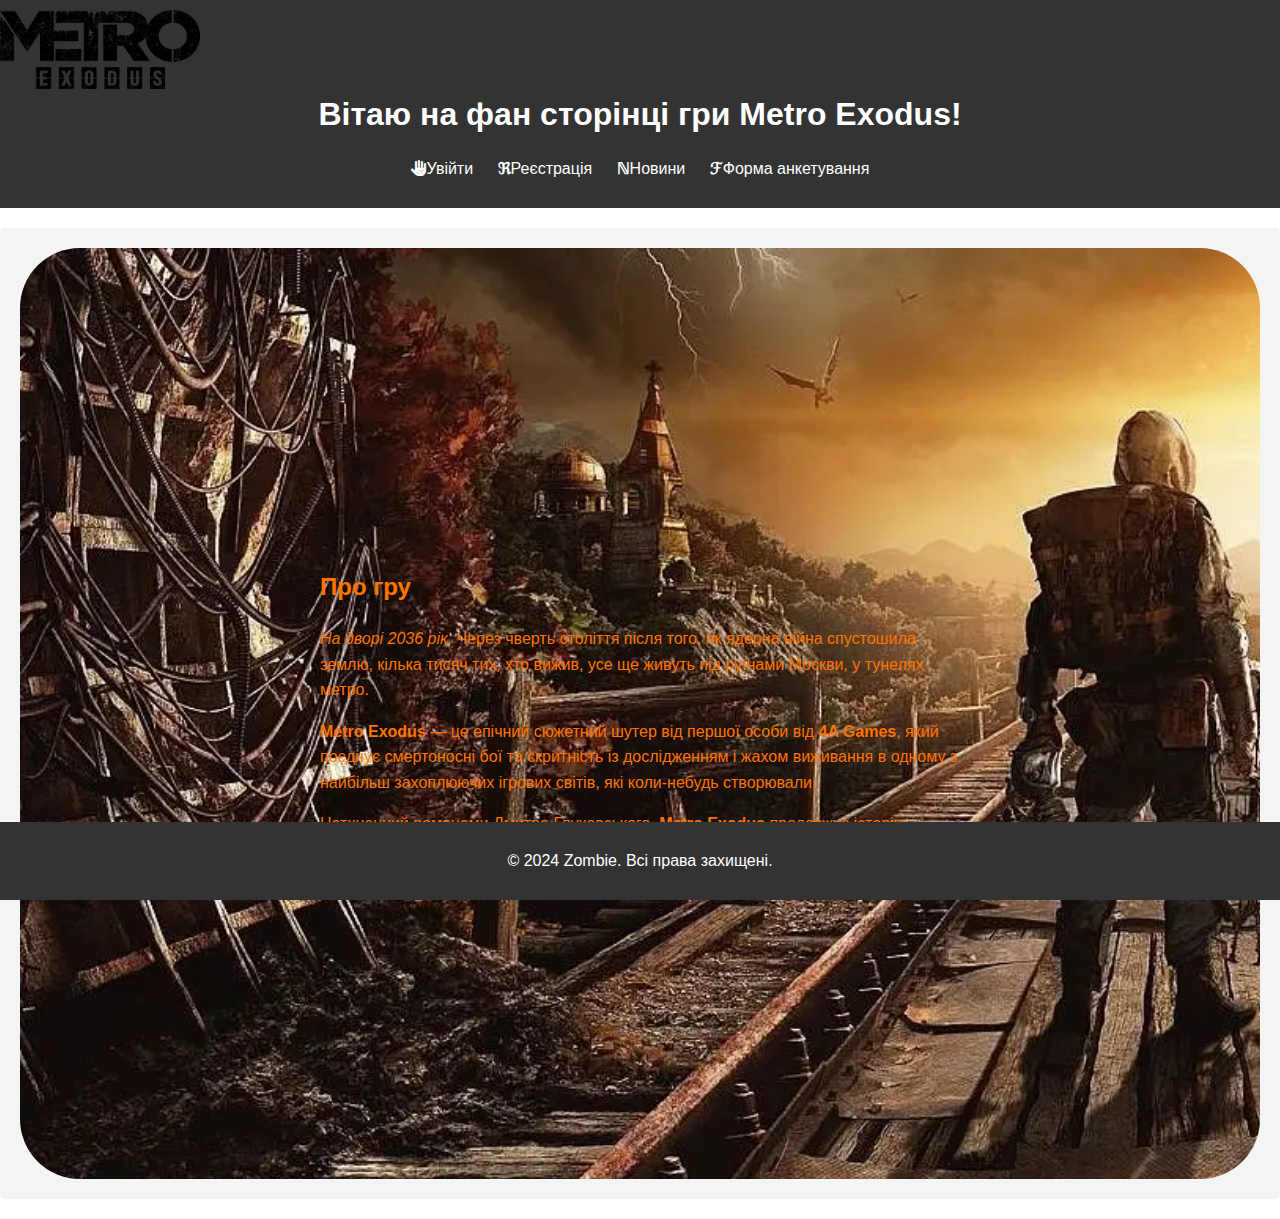
<file: index.html>
<!DOCTYPE html>
<html lang="uk">
<head>
    <meta charset="UTF-8">
    <meta name="viewport" content="width=device-width, initial-scale=1.0">
    <title>Головна сторінка</title>
    <link rel="stylesheet" href="css/golovna-styles.css">
	<link rel="icon" href="img/logo.png" type="image/png">
	<link rel="stylesheet" href="https://cdnjs.cloudflare.com/ajax/libs/font-awesome/6.0.0-beta3/css/all.min.css">
	<style>
        .text-with-image-bg {
            background-image: url('img/1.png');   /* URL до зображення */
            background-size: 1700px;     		  /* Розтягування зображення */
			color: #FF7400;
            padding: 300px;
            border-radius: 60px;
        }
    </style>
</head>
<body>
    <!-- Шапка сайту -->
    <header>
	 <div style="display: flex; align-items: center;">
            <img src="img/logo.png" alt="Логотип сайту" style="width: 200px; height: auto; margin-right: 20px;">
			</div>
            <h1>Вітаю на фан сторінці гри Metro Exodus!</h1>
        <nav>
            <ul>
                <li><i class="fas">&#xf461;</i><a href="Exit.html">Увійти</a></li>
                <li><i class="fas">&#8476;</i><a href="registration.html">Реєстрація</a></li>
                <li><i class="fas">&#8469;</i><a href="News.html">Новини</a></li>
				<li><i class="fas">&#8497;</i><a href="poll.html">Форма aнкетування</a></li>
            </ul>
        </nav>
    </header>

    <!-- Секція "Про мене" -->
    <section id="about">
	    <div class="text-with-image-bg">
        <h2>Про гру</h2>
	<p><i>На дворі 2036 рік.</i> Через чверть століття після того, як ядерна війна спустошила землю, кілька тисяч тих, хто вижив, усе ще живуть під руїнами Москви, у тунелях метро.</p>
	
	<p><b>Metro Exodus</b> — це епічний сюжетний шутер від першої особи від <b>4A Games</b>, який поєднує смертоносні бої та скритність із дослідженням і жахом виживання в одному з найбільш захоплюючих ігрових світів, які коли-небудь створювали.</p>

	<p>Натхненний романами Дмитра Глуховського, <b>Metro Exodus</b> продовжує історію Артема в найбільшій пригоді Metro.</p>
	</div></section>

    <!-- Підвал сайту -->
    <footer>
        <p>&copy; 2024 Zombie. Всі права захищені.</p>
    </footer>
</body>
</html>
</file>
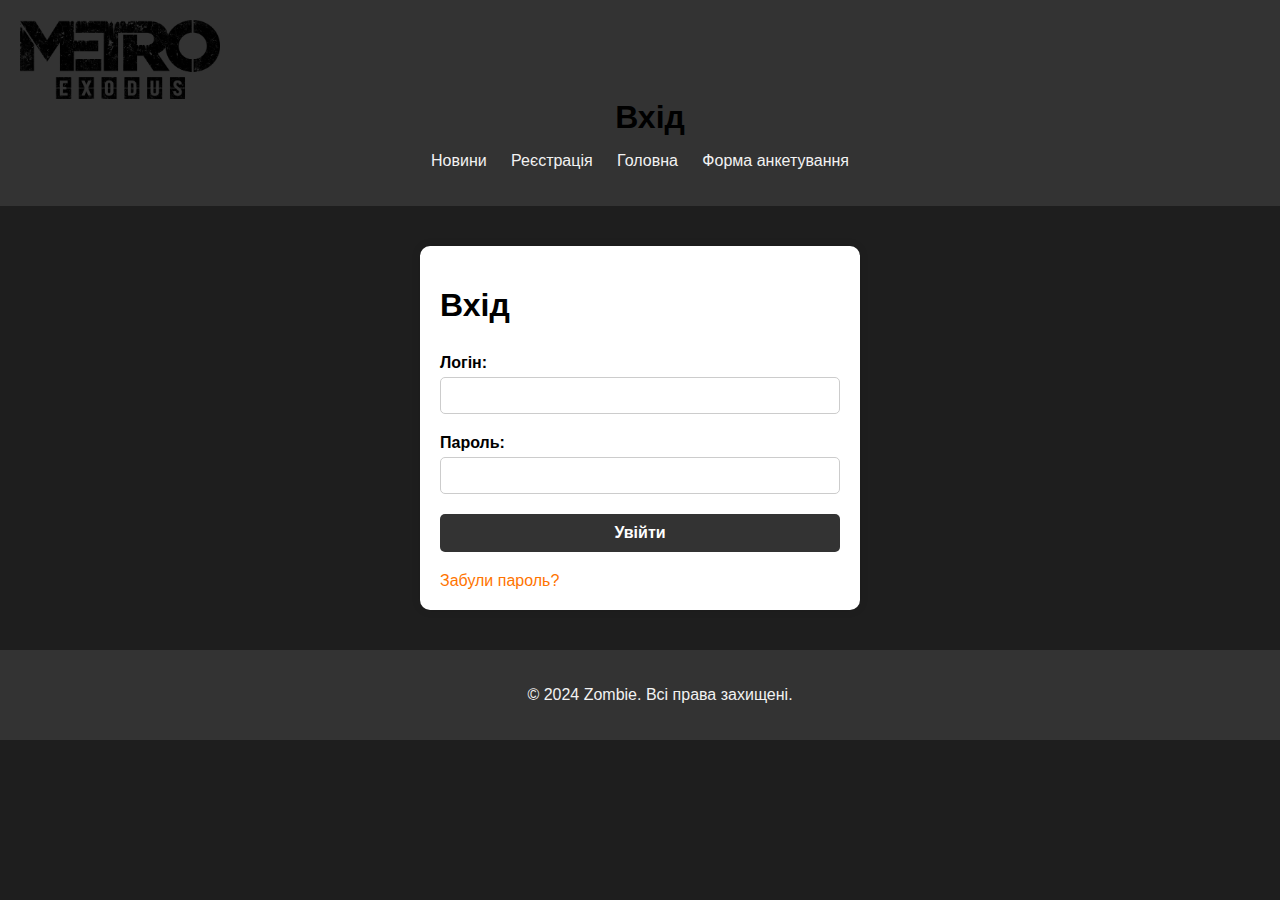
<file: Exit.html>
<!DOCTYPE html>
<html lang="uk">
<head>
    <meta charset="UTF-8">
    <meta name="viewport" content="width=device-width, initial-scale=1.0">
    <title>Вхід</title>
    <link rel="stylesheet" href="css/Exit-styles.css">
	<link rel="icon" href="img/logo.png" type="image/png">
</head>
<body>
  <!-- Шапка сайту -->
    <header>
	 <div style="display: flex; align-items: center;">
            <img src="img/logo.png" alt="Логотип сайту" style="width: 200px; height: auto; margin-right: 20px;">
			</div>
            <h1>Вхід</h1>
        <nav>
            <ul>
                <li><a href="News.html">Новини</a></li>
                <li><a href="registration.html">Реєстрація</a></li>
                <li><a href="index.html">Головна</a></li>
				<li><a href="poll.html">Форма aнкетування</a></li>
            </ul>
        </nav>
    </header>
	
	    <section class="form-section">
        <form action="#" method="post" class="survey-form">

        <h1>Вхід</h1>
            <!-- Поле логін -->
            <div class="form-group">
                <label for="login">Логін:</label>
                <input type="text" id="login" name="login" required>
            </div>

            <!-- Поле пароль -->
            <div class="form-group">
                <label for="password">Пароль:</label>
                <input type="password" id="password" name="password" required>
            </div>

            <!-- Кнопка входу -->
            <div class="form-group">
                <button type="submit">Увійти</button>
            </div>

            <!-- Забули пароль -->
            <div class="forgot-password">
                <a href="#">Забули пароль?</a>
            </div>
        </form>
	</section>
	
	    <!-- Підвал сайту -->
    <footer>
        <p>&copy; 2024 Zombie. Всі права захищені.</p>
    </footer>
</body>
</html>
</file>
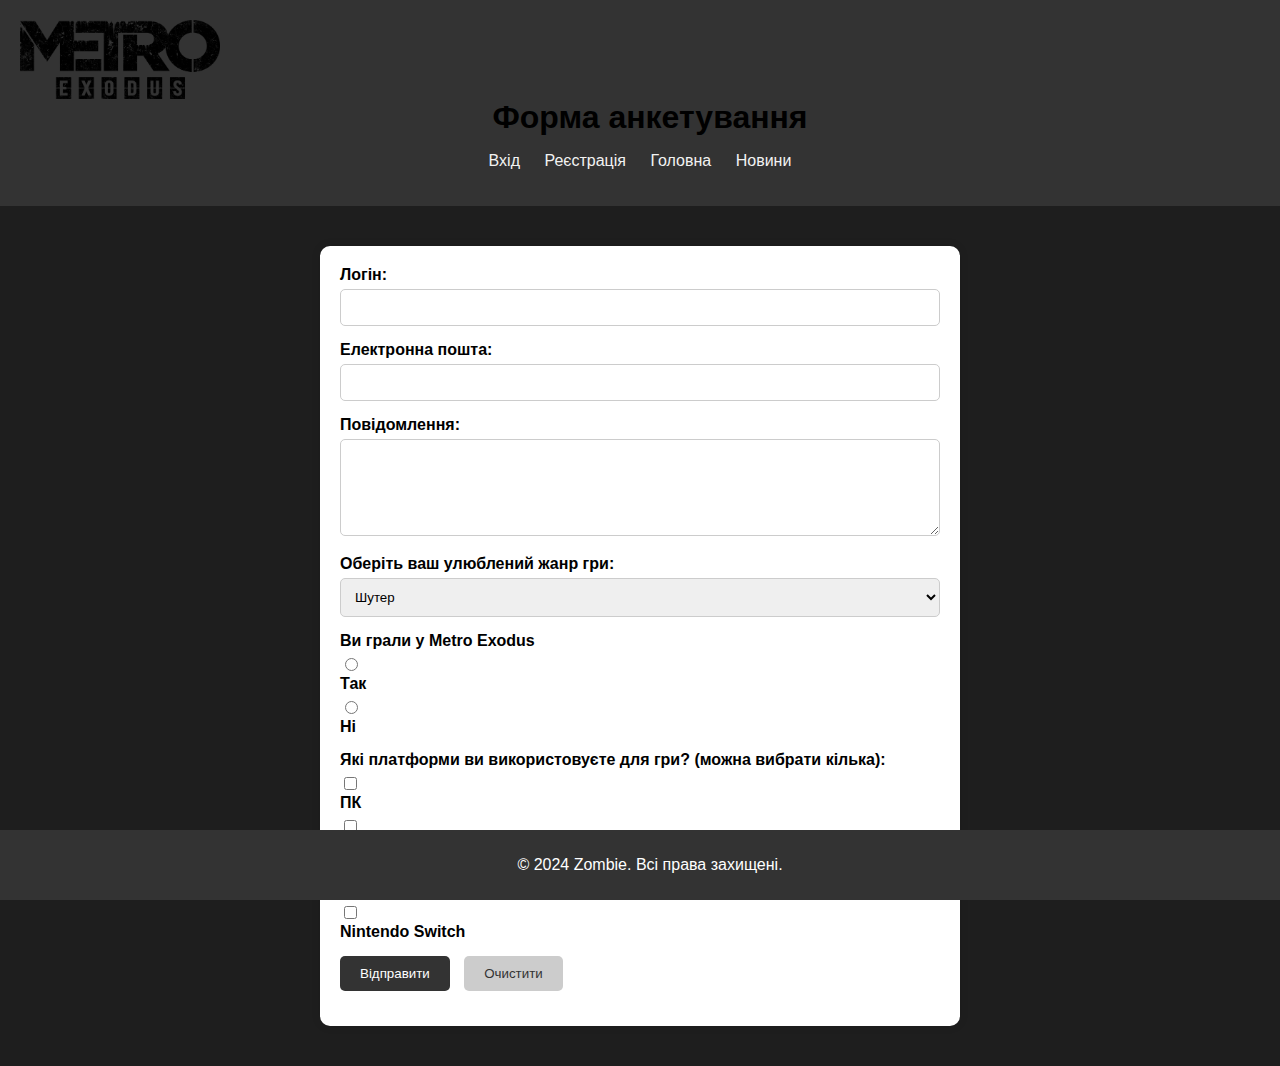
<file: poll.html>
<!DOCTYPE html>
<html lang="uk">
<head>
    <meta charset="UTF-8">
    <meta name="viewport" content="width=device-width, initial-scale=1.0">
    <title>Форма анкетування</title>
    <link rel="stylesheet" href="css/poll-styles.css">
	<link rel="icon" href="img/logo.png" type="image/png">
</head>
<body>
 <!-- Шапка сайту -->
    <header>
	 <div style="display: flex; align-items: center;">
            <img src="img/logo.png" alt="Логотип сайту" style="width: 200px; height: auto; margin-right: 20px;">
			</div>
            <h1>Форма aнкетування</h1>
        <nav>
            <ul>
                <li><a href="Exit.html">Вхід</a></li>
                <li><a href="registration.html">Реєстрація</a></li>
                <li><a href="index.html">Головна</a></li>
				<li><a href="News.html">Новини</a></li>
            </ul>
        </nav>
    </header>

    <section class="form-section">
        <form action="#" method="post" class="survey-form">
            <!-- Поле логін -->
            <div class="form-group">
                <label for="login">Логін:</label>
                <input type="text" id="login" name="login" required>
            </div>

            <!-- Поле електронної пошти -->
            <div class="form-group">
                <label for="email">Електронна пошта:</label>
                <input type="email" id="email" name="email" required>
            </div>

            <!-- Поле розширеного текстового повідомлення -->
            <div class="form-group">
                <label for="message">Повідомлення:</label>
                <textarea id="message" name="message" rows="5" required></textarea>
            </div>

            <!-- Поля з випадним списком -->
            <div class="form-group">
                <label for="dropdown">Оберіть ваш улюблений жанр гри:</label>
                <select id="dropdown" name="genre" required>
                    <option value="shooter">Шутер</option>
                    <option value="rpg">РПГ</option>
                    <option value="strategy">Стратегія</option>
                    <option value="adventure">Пригоди</option>
                </select>
            </div>

            <!-- Група перемикачів -->
            <div class="form-group">
                <label>Ви грали у Metro Exodus</label>
                <div>
                    <input type="radio" id="yes" name="played" value="yes">
                    <label for="yes">Так</label>
                </div>
                <div>
                    <input type="radio" id="no" name="played" value="no">
                    <label for="no">Ні</label>
                </div>
            </div>

            <!-- Група прапорців -->
            <div class="form-group">
                <label>Які платформи ви використовуєте для гри? (можна вибрати кілька):</label>
                <div>
                    <input type="checkbox" id="pc" name="platform" value="PC">
                    <label for="pc">ПК</label>
                </div>
                <div>
                    <input type="checkbox" id="xbox" name="platform" value="Xbox">
                    <label for="xbox">Xbox</label>
                </div>
                <div>
                    <input type="checkbox" id="playstation" name="platform" value="PlayStation">
                    <label for="playstation">PlayStation</label>
                </div>
                <div>
                    <input type="checkbox" id="switch" name="platform" value="Switch">
                    <label for="switch">Nintendo Switch</label>
                </div>
            </div>

            <!-- Кнопки відправки та очищення -->
            <div class="form-group">
                <button type="submit">Відправити</button>
                <button type="reset">Очистити</button>
            </div>
        </form>
    </section>

    <footer>
        <p>&copy; 2024 Zombie. Всі права захищені.</p>
    </footer>
</body>
</html>
</file>
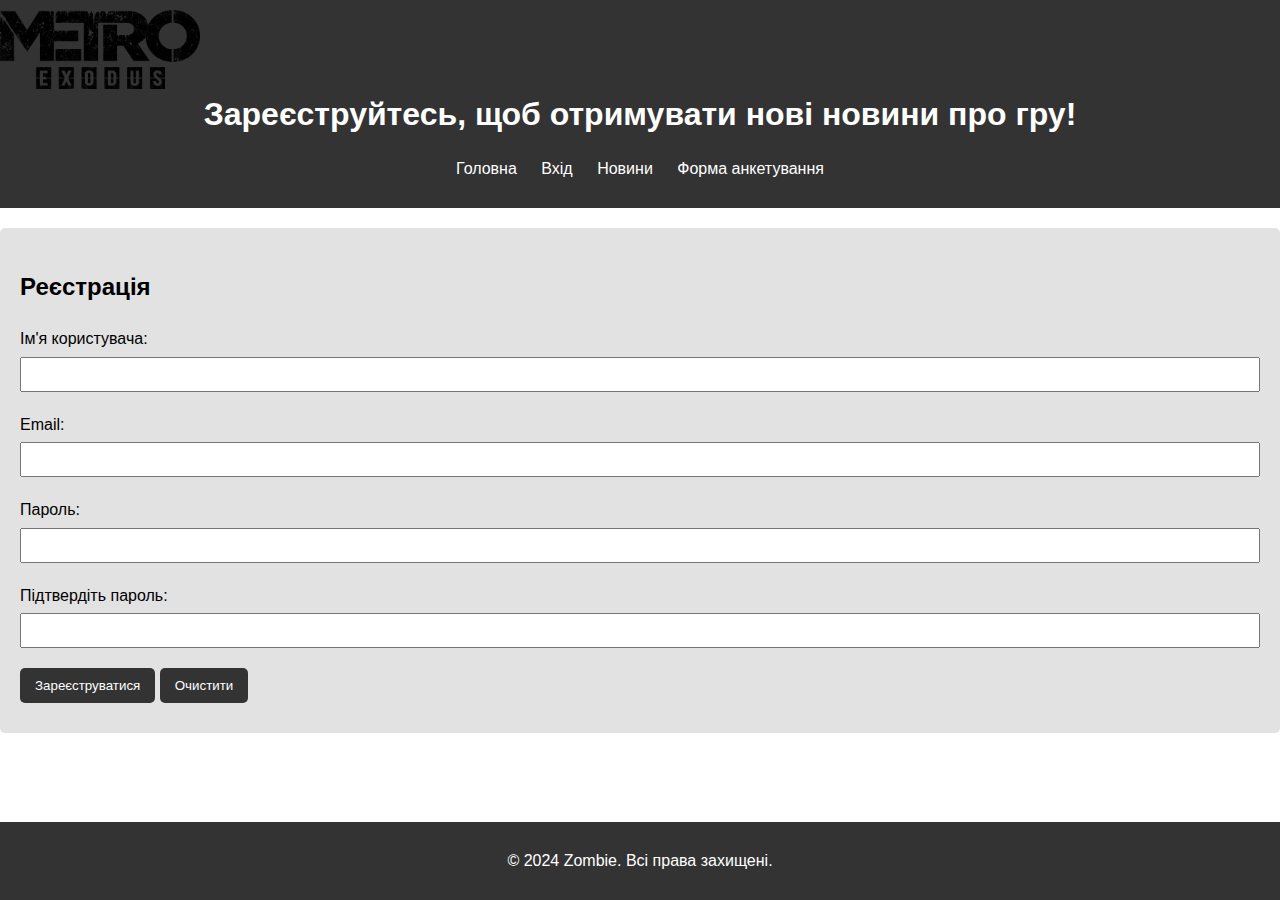
<file: registration.html>
<!DOCTYPE html>
<html lang="uk">
<head>
    <meta charset="UTF-8">
    <meta name="viewport" content="width=device-width, initial-scale=1.0">
    <title>Реєстрація</title>
    <link rel="stylesheet" href="css/registration-styles.css">
	<link rel="icon" href="img/logo.png" type="image/png">
</head>
<body>
 <!-- Шапка сайту -->
    <header>
	<div style="display: flex; align-items: center;">
            <img src="img/logo.png" alt="Логотип сайту" style="width: 200px; height: auto; margin-right: 20px;">
			</div>
        <h1>Зареєструйтесь, щоб отримувати нові новини про гру!</h1>
        <nav>
            <ul>
                <li><a href="index.html">Головна</a></li>
                <li><a href="Exit.html">Вхід</a></li>
                <li><a href="News.html">Новини</a></li>
				<li><a href="poll.html">Форма aнкетування</a></li>
            </ul>
        </nav>
    </header>
	
<!-- Секція "Реєстрація" -->
    <section id="registration">
        <h2>Реєстрація</h2>
        <form method="post">
            <p>
                <label for="username">Ім'я користувача:</label>
                <input type="text" name="username" id="username" required>
            </p>
            <p>
                <label for="email">Email:</label>
                <input type="email" name="email" id="email" required>
            </p>
            <p>
                <label for="password">Пароль:</label>
                <input type="password" name="password" id="password" required>
            </p>
            <p>
                <label for="confirm_password">Підтвердіть пароль:</label>
                <input type="password" name="confirm_password" id="confirm_password" required>
            </p>
            <p>
                <button type="submit">Зареєструватися</button>
				<button type="reset">Очистити</button>
            </p>
        </form>
    </section>
	    <!-- Підвал сайту -->
    <footer>
        <p>&copy; 2024 Zombie. Всі права захищені.</p>
    </footer>
	</body>
</html>
</file>
<file: css/golovna-styles.css>
/* Основні стилі */
body {
    font-family: Arial, sans-serif;
    margin: 0;
    padding: 0;
    line-height: 1.6;
}

header {
    background: #333;
    color: #fff;
    padding: 10px 0;
    text-align: center;
}

header h1 {
    margin: 0;
    font-size: 2em;
}

nav ul {
    list-style: none;
    padding: 0;
}

nav ul li {
    display: inline;
    margin: 0 10px;
}

nav ul li a {
    color: #fff;
    text-decoration: none;
}

section {
    padding: 20px;
    margin: 20px 0;
}


#registration {
    background: #e2e2e2;
    padding: 20px;
    border-radius: 5px;
}

#news article {
    margin-bottom: 20px;
}

#news h3 {
    margin: 0;
}

footer {
    text-align: center;
    padding: 10px 0;
    background: #333;
    color: #fff;
    position: fixed;
    width: 100%;
    bottom: 0;
}

form p {
    margin: 10px 0;
}

form label {
    display: block;
    margin-bottom: 5px;
}

form input[type="text"],
form input[type="email"],
form input[type="password"] {
    width: 100%;
    padding: 8px;
    box-sizing: border-box;
    margin-bottom: 10px;
}

form button {
    padding: 10px 15px;
    background-color: #333;
    color: #fff;
    border: none;
    border-radius: 5px;
    cursor: pointer;
}

form button:hover {
    background-color: #555;
}

#about {
    background: #f4f4f4;
    padding: 20px;
    border-radius: 5px;
}
</file>
<file: css/Exit-styles.css>
/* Основні стилі */
body {
    font-family: Arial, sans-serif;
    margin: 0;
    padding: 0;
    background-color: #1e1e1e;

}

header {
    background-color: #333;
    padding: 20px;
    text-align: center;
}

.header-container {
    display: flex;
    align-items: center;
    justify-content: center;
    margin-bottom: 10px;
}

header h1 {
    margin: 0;
    font-size: 2em;
    margin-left: 20px;
}


.logo {
    width: 80px;
    height: auto;
}

nav ul {
    list-style-type: none;
    padding: 0;
}

nav ul li {
    display: inline;
    margin: 0 10px;
}

nav ul li a {
    text-decoration: none;
    color: #f2f2f2;
}

nav ul li a:hover {
    color: #ff7400;
}

h1 {
    margin-bottom: 30px;
    font-size: 2em;
}

.form-section {
    max-width: 400px;
    margin: 40px auto;
    background-color: #fff;
    padding: 20px;
    border-radius: 10px;
    box-shadow: 0 0 10px rgba(0, 0, 0, 0.1);
}

.form-group {
    margin-bottom: 20px;
    text-align: left;
}

.form-group label {
    display: block;
    margin-bottom: 5px;
    font-weight: bold;
}

.form-group input[type="text"],
.form-group input[type="password"] {
    width: 100%;
    padding: 10px;
    border: 1px solid #ccc;
    border-radius: 5px;
    box-sizing: border-box;
}

.form-group button {
    width: 100%;
    padding: 10px;
    background-color: #333;
    color: #fff;
    border: none;
    border-radius: 5px;
    cursor: pointer;
    font-size: 1em;
    font-weight: bold;
}

.form-group button:hover {
    background-color: #ff7400;
}

.forgot-password {
    margin-top: 10px;
}

.forgot-password a {
    text-decoration: none;
    color: #ff7400;
}

.forgot-password a:hover {
    text-decoration: underline;
}

/* Підвал */
footer {
    background-color: #333;
    padding: 20px;
    text-align: center;
    color: #f2f2f2;
    position: relative;
    bottom: 0;
    width: 100%;
}
</file>
<file: css/poll-styles.css>
/* Основні стилі */
body {
    font-family: Arial, sans-serif;
    margin: 0;
    padding: 0;
    background-color: #1e1e1e;
}


header {
    background-color: #333;
    padding: 20px;
    text-align: center;
}

.header-container {
    display: flex;
    align-items: center;
    justify-content: center;
    margin-bottom: 10px;
}

header h1 {
    margin: 0;
    font-size: 2em;
    margin-left: 20px;
}

.logo {
    width: 80px;
    height: auto;
}

nav ul {
    list-style-type: none;
    padding: 0;
}

nav ul {
    list-style-type: none;
    padding: 0;
}

nav ul li {
    display: inline;
    margin: 0 10px;
}

nav ul li a {
    text-decoration: none;
    color: #f2f2f2;
}

.form-section {
    max-width: 600px;
    margin: 40px auto;
    background-color: #fff;
    padding: 20px;
    border-radius: 10px;
    box-shadow: 0 0 10px rgba(0, 0, 0, 0.1);
}

h1 {
    margin-bottom: 20px;
    font-size: 24px;
}

.logo {
    width: 80px;
    height: auto;
}

.form-group {
    margin-bottom: 15px;
}

.form-group label {
    display: block;
    margin-bottom: 5px;
    font-weight: bold;
}

.form-group input[type="text"],
.form-group input[type="email"],
.form-group textarea,
.form-group select {
    width: 100%;
    padding: 10px;
    border: 1px solid #ccc;
    border-radius: 5px;
    box-sizing: border-box;
}

.form-group input[type="radio"],
.form-group input[type="checkbox"] {
    margin-right: 10px;
}

.form-group button {
    padding: 10px 20px;
    border: none;
    background-color: #333;
    color: #fff;
    border-radius: 5px;
    cursor: pointer;
    margin-right: 10px;
}

.form-group button[type="reset"] {
    background-color: #ccc;
    color: #333;
}

.form-group button:hover {
    background-color: #ff7400;
}

footer {
    background-color: #333;
    color: #fff;
    text-align: center;
    padding: 10px;
    position: fixed;
    bottom: 0;
    width: 100%;
}
</file>
<file: css/registration-styles.css>
/* Основні стилі */
body {
    font-family: Arial, sans-serif;
    margin: 0;
    padding: 0;
    line-height: 1.6;
}

header {
    background: #333;
    color: #fff;
    padding: 10px 0;
    text-align: center;
}

header h1 {
    margin: 0;
    font-size: 2em;
}

nav ul {
    list-style: none;
    padding: 0;
}

nav ul li {
    display: inline;
    margin: 0 10px;
}

nav ul li a {
    color: #fff;
    text-decoration: none;
}

section {
    padding: 20px;
    margin: 20px 0;
}


#registration {
    background: #e2e2e2;
    padding: 20px;
    border-radius: 5px;
}

#news article {
    margin-bottom: 20px;
}

#news h3 {
    margin: 0;
}

footer {
    text-align: center;
    padding: 10px 0;
    background: #333;
    color: #fff;
    position: fixed;
    width: 100%;
    bottom: 0;
}

form p {
    margin: 10px 0;
}

form label {
    display: block;
    margin-bottom: 5px;
}

form input[type="text"],
form input[type="email"],
form input[type="password"] {
    width: 100%;
    padding: 8px;
    box-sizing: border-box;
    margin-bottom: 10px;
}

form button {
    padding: 10px 15px;
    background-color: #333;
    color: #fff;
    border: none;
    border-radius: 5px;
    cursor: pointer;
}

form button:hover {
    background-color: #555;
}

#about {
    background: #f4f4f4;
    padding: 20px;
    border-radius: 5px;
}
</file>
